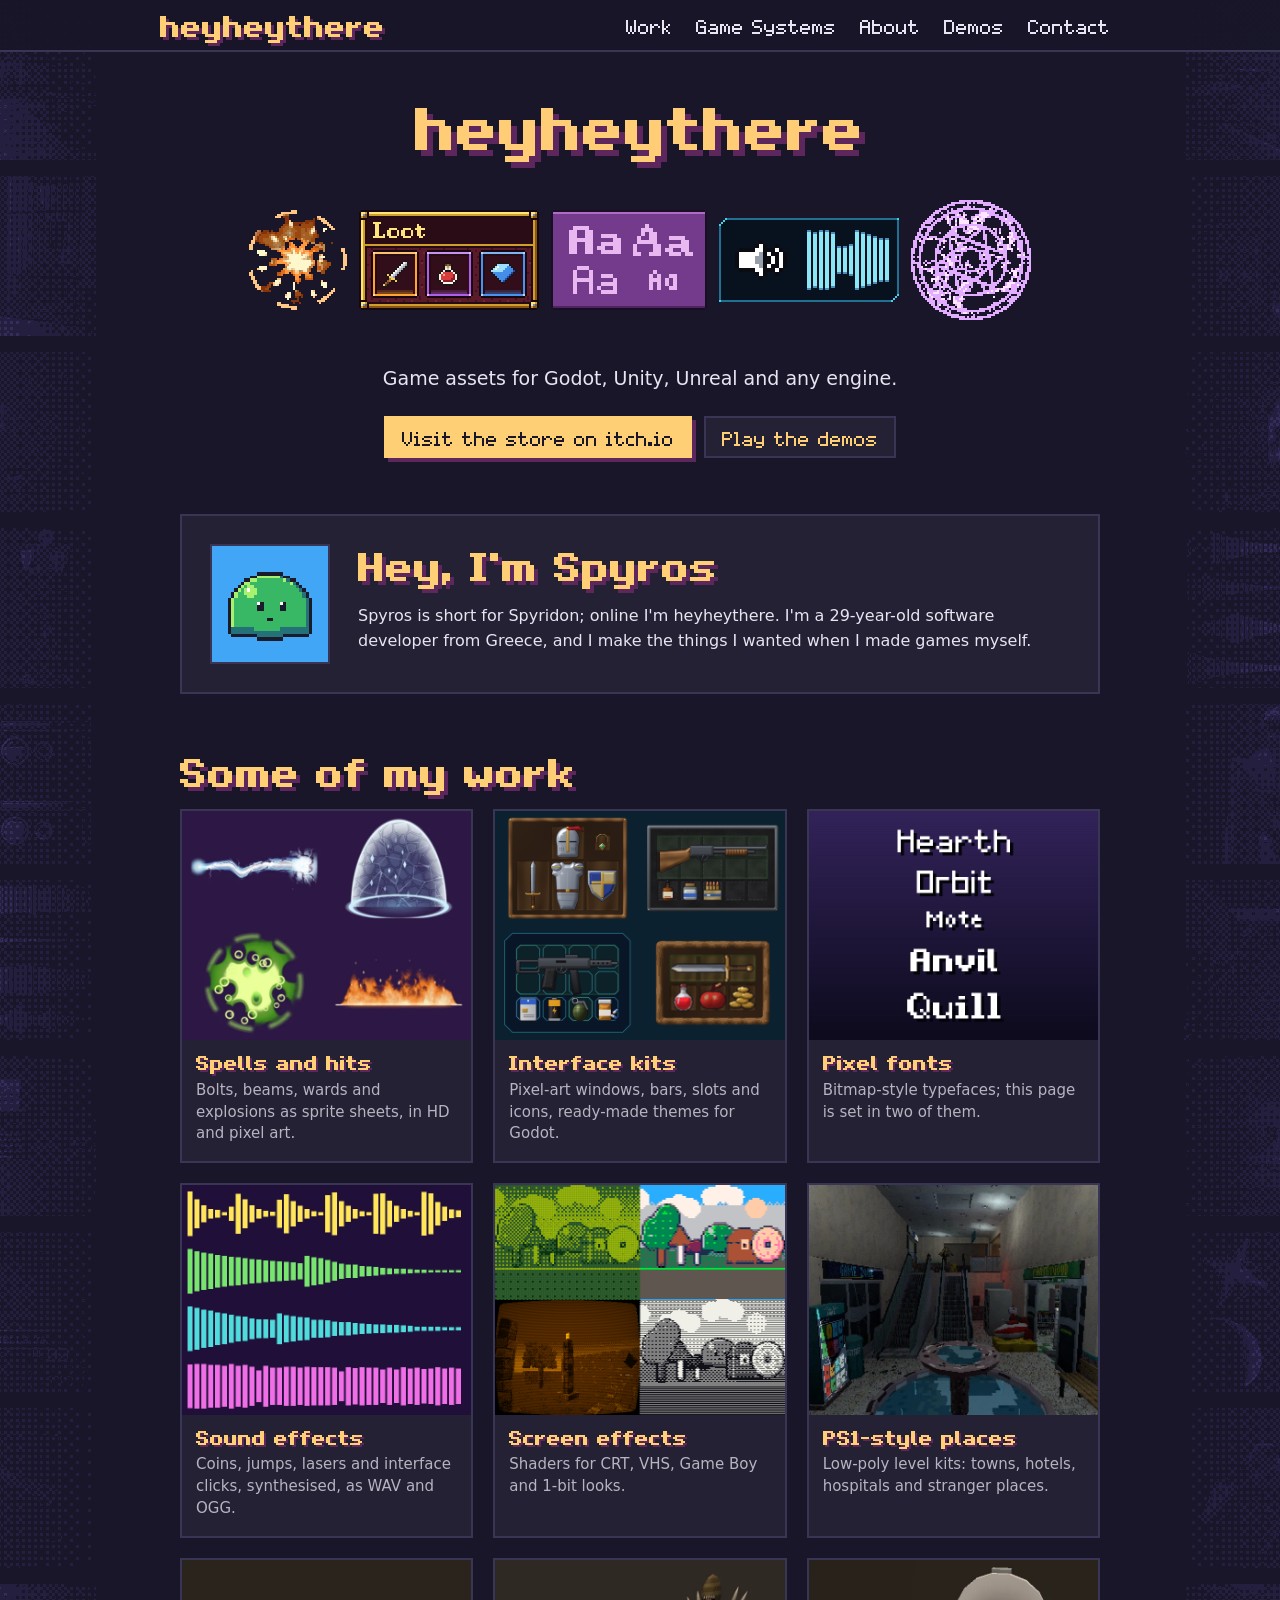
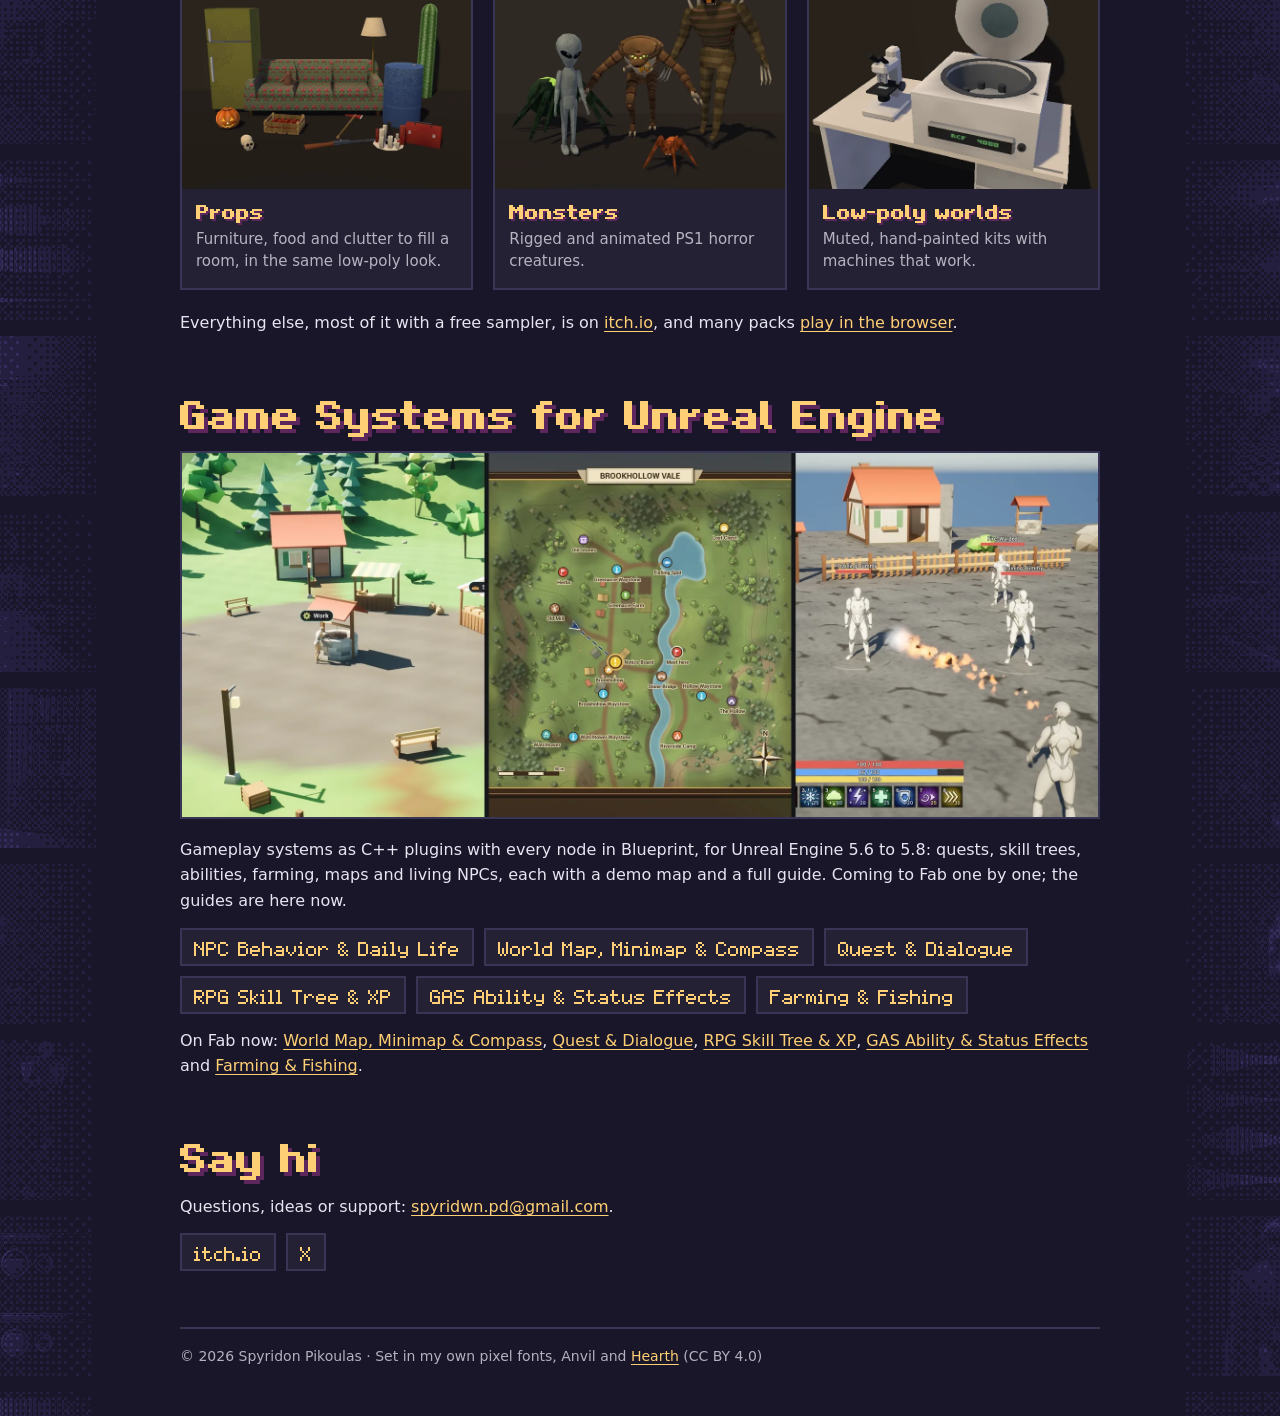
<file: index.html>
<!doctype html>
<html lang="en">
<head>
  <meta charset="utf-8">
  <meta name="viewport" content="width=device-width, initial-scale=1">
  <title>heyheythere &middot; game assets by Spyridon Pikoulas</title>
  <meta name="description" content="heyheythere is Spyros Pikoulas, a software developer in Greece making game assets for Godot, Unity, Unreal and any engine.">
  <meta name="color-scheme" content="dark">
  <meta name="theme-color" content="#181628">
  <link rel="icon" href="/media/avatar.webp">
  <link rel="canonical" href="https://heyheythere.com/">
  <link rel="stylesheet" href="/style.css">
</head>
<body>
  <header class="top"><a class="brand" href="/">heyheythere</a><nav><a href="/#work">Work</a><a href="/#game-systems">Game Systems</a><a href="/#about">About</a><a href="/demos/">Demos</a><a href="/#contact">Contact</a></nav></header>
  <main>
    <div class="hero">
      <h1><img class="banner" src="/media/banner.webp" width="830" height="260" alt="heyheythere"></h1>
      <p class="lead">Game assets for Godot, Unity, Unreal and any engine.</p>
      <p class="actions"><a class="button" href="https://heyheythere.itch.io/">Visit the store on itch.io</a><a class="button quiet" href="/demos/">Play the demos</a></p>
    </div>

    <section id="about" class="panel about">
      <img class="avatar" src="/media/avatar.webp" width="200" height="200" alt="">
      <div>
        <h2>Hey, I'm Spyros</h2>
        <p>Spyros is short for Spyridon; online I'm heyheythere. I'm a 29-year-old software developer from Greece, and I
          make the things I wanted when I made games myself.</p>
      </div>
    </section>

    <section id="work">
      <h2>Some of my work</h2>
      <div class="work">
        <figure><img src="/media/spell-fx.webp" width="630" height="500" alt="Lightning, a shield dome, poison and fire effects" loading="lazy"><figcaption><b>Spells and hits</b>Bolts, beams, wards and explosions as sprite sheets, in HD and pixel art.</figcaption></figure>
        <figure><img src="/media/inventory-kit.webp" width="630" height="500" alt="Four pixel-art inventory grids holding armour, weapons and supplies" loading="lazy"><figcaption><b>Interface kits</b>Pixel-art windows, bars, slots and icons, ready-made themes for Godot.</figcaption></figure>
        <figure><img src="/media/pixel-fonts.webp" width="630" height="500" alt="The names of five pixel fonts set in themselves" loading="lazy"><figcaption><b>Pixel fonts</b>Bitmap-style typefaces; this page is set in two of them.</figcaption></figure>
        <figure><img src="/media/pixel-sfx.webp" width="630" height="500" alt="Waveforms of 8-bit sounds" loading="lazy"><figcaption><b>Sound effects</b>Coins, jumps, lasers and interface clicks, synthesised, as WAV and OGG.</figcaption></figure>
        <figure><img src="/media/retro-screen-fx.webp" width="630" height="500" alt="One scene in four retro screen looks" loading="lazy"><figcaption><b>Screen effects</b>Shaders for CRT, VHS, Game Boy and 1-bit looks.</figcaption></figure>
        <figure><img src="/media/psx-mall-kit.webp" width="630" height="500" alt="A PS1-style shopping mall with escalators and a fountain" loading="lazy"><figcaption><b>PS1-style places</b>Low-poly level kits: towns, hotels, hospitals and stranger places.</figcaption></figure>
        <figure><img src="/media/psx-mega-props.webp" width="630" height="500" alt="A PS1-style sofa, fridge, lamp and clutter" loading="lazy"><figcaption><b>Props</b>Furniture, food and clutter to fill a room, in the same low-poly look.</figcaption></figure>
        <figure><img src="/media/psx-aliens.webp" width="630" height="500" alt="A grey alien and other PS1-style creatures" loading="lazy"><figcaption><b>Monsters</b>Rigged and animated PS1 horror creatures.</figcaption></figure>
        <figure><img src="/media/low-poly-research-lab.webp" width="630" height="500" alt="A low-poly lab bench with a microscope and a centrifuge" loading="lazy"><figcaption><b>Low-poly worlds</b>Muted, hand-painted kits with machines that work.</figcaption></figure>
      </div>
      <p class="more">Everything else, most of it with a free sampler, is on <a href="https://heyheythere.itch.io/">itch.io</a>, and many packs <a href="/demos/">play in the browser</a>.</p>
    </section>

    <section id="game-systems">
      <h2>Game Systems for Unreal Engine</h2>
      <figure class="feature"><img src="/media/game-systems.webp" width="1920" height="762" alt="Villagers at work in a town, a world map, and an ability cast at training dummies"></figure>
      <p>Gameplay systems as C++ plugins with every node in Blueprint, for Unreal Engine 5.6 to 5.8: quests, skill trees,
        abilities, farming, maps and living NPCs, each with a demo map and a full guide. Coming to Fab one by one; the
        guides are here now.</p>
      <p class="links">
        <a href="/docs/npc-daily-life/">NPC Behavior &amp; Daily Life</a>
        <a href="/docs/map-minimap-compass/">World Map, Minimap &amp; Compass</a>
        <a href="/docs/quest-dialogue/">Quest &amp; Dialogue</a>
        <a href="/docs/progression-skill-tree/">RPG Skill Tree &amp; XP</a>
        <a href="/docs/ability-status/">GAS Ability &amp; Status Effects</a>
        <a href="/docs/farming-fishing/">Farming &amp; Fishing</a>
      </p>
      <p>On Fab now: <a href="https://www.fab.com/listings/03dccdb5-8d65-40b5-881f-183102d4e35f">World Map, Minimap &amp; Compass</a>, <a href="https://www.fab.com/listings/8bcac035-c764-4695-9f78-80f9c12f7b16">Quest &amp; Dialogue</a>, <a href="https://www.fab.com/listings/c956d1b0-f24e-4f15-b08c-d874f9409769">RPG Skill Tree &amp; XP</a>, <a href="https://www.fab.com/listings/1111c772-f590-4c64-bcc0-af0b26844262">GAS Ability &amp; Status Effects</a> and <a href="https://www.fab.com/listings/20a5eea9-9b37-48d9-8a10-efdd5a2dbd58">Farming &amp; Fishing</a>.</p>
    </section>

    <section id="contact">
      <h2>Say hi</h2>
      <p>Questions, ideas or support: <a href="mailto:spyridwn.pd@gmail.com">spyridwn.pd@gmail.com</a>.</p>
      <p class="links"><a href="https://heyheythere.itch.io/" rel="me">itch.io</a><a href="https://x.com/HeyHeyThereeee" rel="me">X</a></p>
    </section>

    <footer>&copy; 2026 Spyridon Pikoulas &middot; Set in my own pixel fonts, Anvil and <a href="https://heyheythere.itch.io/hearth-pixel-font">Hearth</a> (CC BY 4.0)</footer>
  </main>
</body>
</html>
</file>
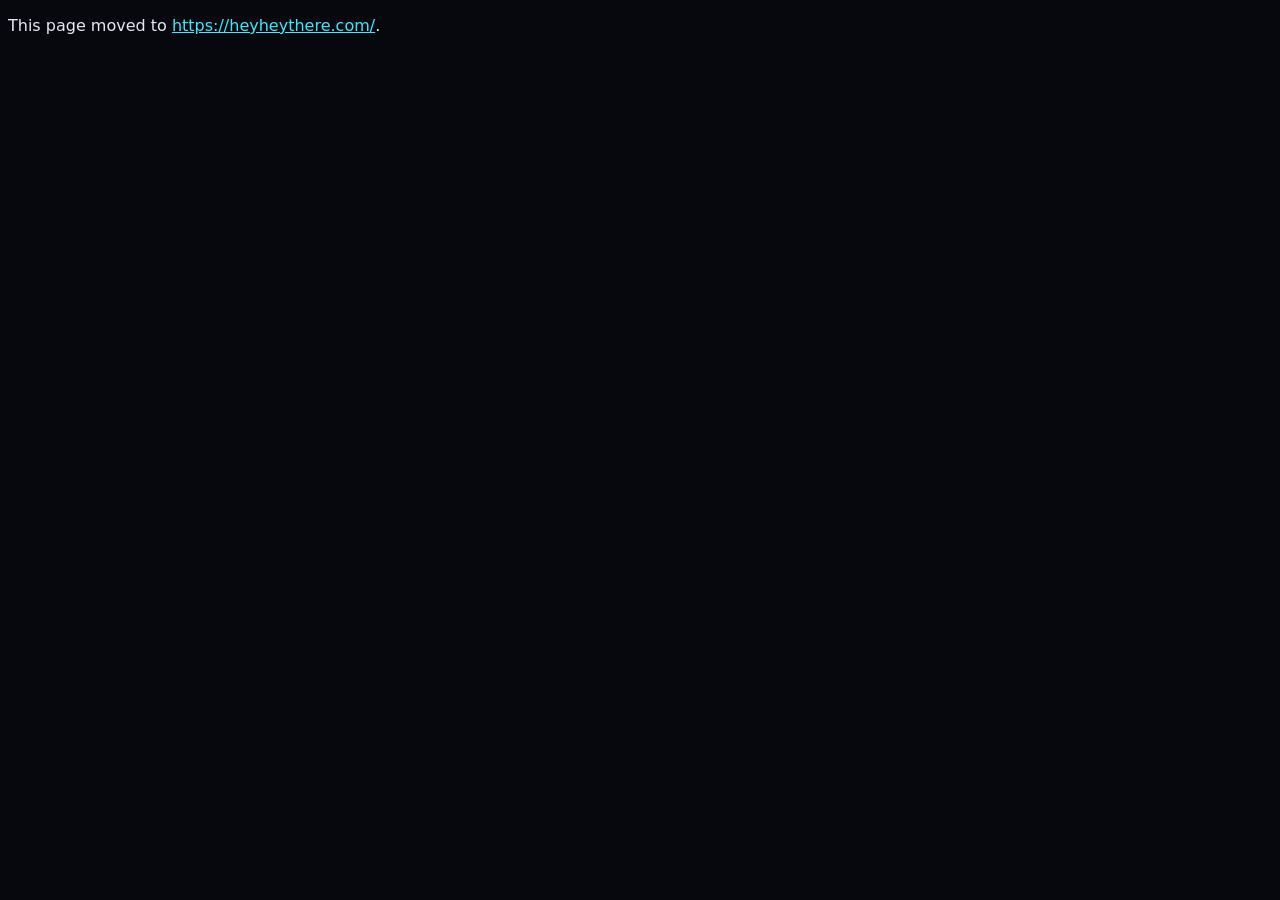
<file: games/index.html>
<!doctype html>
<html lang="en">
<head>
<meta charset="utf-8">
<title>Moved</title>
<link rel="canonical" href="https://heyheythere.com/">
<meta name="robots" content="noindex">
</head>
<body style="background:#07080d;color:#e6e8f2;font-family:system-ui"><p>This page moved to <a style="color:#3ee8ff" href="https://heyheythere.com/">https://heyheythere.com/</a>.</p></body>
</html>
</file>
<file: style.css>
/* The itch store's theme (heyheythere.itch.io): its colours, square corners, background and banner.
   The pixel fonts are crisp at whole pixels: Anvil at multiples of 9px, Hearth of 8px. */
@font-face { font-family: Anvil; font-display: swap; src: url(/fonts/anvil.woff2) format("woff2"); }
@font-face { font-family: Hearth; font-display: swap; src: url(/fonts/hearth.woff2) format("woff2"); }
:root {
  color-scheme: dark;
  --bg: #181628; --panel: #232133; --line: #383555; --fg: #e9e4f2; --dim: rgba(233, 228, 242, .75);
  --gold: #ffcf75; --ember: #5d275d;
}
* { box-sizing: border-box; }
html { scroll-behavior: smooth; scroll-padding-top: 64px; }
body { margin: 0; color: var(--fg); font: 16px/1.6 Lato, system-ui, -apple-system, "Segoe UI", Roboto, Arial, sans-serif;
  background: var(--bg) url(/media/background.webp) repeat-y 50% 0; }
a { color: var(--gold); text-underline-offset: 3px; }
a:focus-visible { outline: 2px solid var(--gold); outline-offset: 2px; }
p { margin: 0 0 14px; }
h1, h2, figcaption b, .brand { font-family: Anvil, monospace; font-weight: 400; color: var(--gold); }
h2 { font-size: 36px; line-height: 1.2; margin: 0 0 16px; text-shadow: 4px 4px 0 var(--ember); }
img.banner, .avatar { image-rendering: pixelated; }

.top { position: sticky; top: 0; z-index: 2; display: flex; align-items: center; gap: 20px; padding: 10px max(20px, calc(50% - 480px));
  background: rgba(24, 22, 40, .92); border-bottom: 2px solid var(--line); }
.brand { font-size: 27px; line-height: 1; text-decoration: none; text-shadow: 3px 3px 0 var(--ember); }
nav { display: flex; gap: 4px; margin-left: auto; overflow-x: auto; scrollbar-width: none; }
nav a { padding: 4px 10px; color: var(--fg); text-decoration: none; font: 16px Hearth, monospace; white-space: nowrap; }
nav a:hover { background: var(--panel); color: var(--gold); }

main { max-width: 960px; margin: 0 auto; padding: 32px 20px 48px; }
section { margin-top: 56px; }
.panel { padding: 28px; background: var(--panel); border: 2px solid var(--line); }

.hero { text-align: center; }
.hero h1 { margin: 0; }
img.banner { max-width: 100%; height: auto; }
.lead { max-width: 640px; margin: 8px auto 22px; font-size: 19px; }
.actions { display: flex; flex-wrap: wrap; justify-content: center; gap: 12px; }
.button { padding: 10px 18px; background: var(--gold); color: var(--bg); font: 16px Hearth, monospace; text-decoration: none;
  box-shadow: 4px 4px 0 var(--ember); }
.button:hover { filter: brightness(1.08); }
.button.quiet { background: var(--panel); color: var(--gold); box-shadow: inset 0 0 0 2px var(--line); }

.about { display: flex; gap: 28px; align-items: flex-start; }
.avatar { flex: none; width: 120px; height: 120px; border: 2px solid var(--line); }
.about p { margin: 0; }

.work { display: grid; gap: 20px; grid-template-columns: repeat(auto-fill, minmax(280px, 1fr)); }
figure { margin: 0; background: var(--panel); border: 2px solid var(--line); }
figure img { display: block; width: 100%; height: auto; }
figcaption { padding: 12px 14px 16px; color: var(--dim); font-size: 15px; line-height: 1.45; }
figcaption b { display: block; margin-bottom: 6px; font-size: 18px; line-height: 1.2; text-shadow: 2px 2px 0 var(--ember); }
.more { margin-top: 20px; }
.feature { margin-bottom: 18px; }

.links { display: flex; flex-wrap: wrap; gap: 10px; }
.links a { padding: 6px 12px; background: var(--panel); border: 2px solid var(--line); font: 16px Hearth, monospace; text-decoration: none; }
.links a:hover { border-color: var(--gold); }

footer { margin-top: 56px; padding-top: 16px; border-top: 2px solid var(--line); font-size: 14px; color: var(--dim); }

.page h1 { font-size: 36px; line-height: 1.2; margin: 0 0 18px; text-shadow: 4px 4px 0 var(--ember); }
.page h2 { font-size: 27px; margin: 32px 0 12px; text-shadow: 3px 3px 0 var(--ember); }
.page article { padding: 28px 32px; background: var(--panel); border: 2px solid var(--line); }
.page article > :last-child { margin-bottom: 0; }

@media (max-width: 640px) {
  .top { flex-wrap: wrap; justify-content: center; gap: 4px; padding: 8px 12px 4px; }
  nav { margin: 0; }
  .brand { font-size: 18px; text-shadow: 2px 2px 0 var(--ember); }
  nav a { padding: 4px 6px; }
  h2, .page h1 { font-size: 27px; text-shadow: 3px 3px 0 var(--ember); }
  .panel, .page article { padding: 20px; }
  .about { flex-direction: column; gap: 16px; }
  .avatar { width: 80px; height: 80px; }
}
@media (prefers-reduced-motion: reduce) { html { scroll-behavior: auto; } }
</file>
